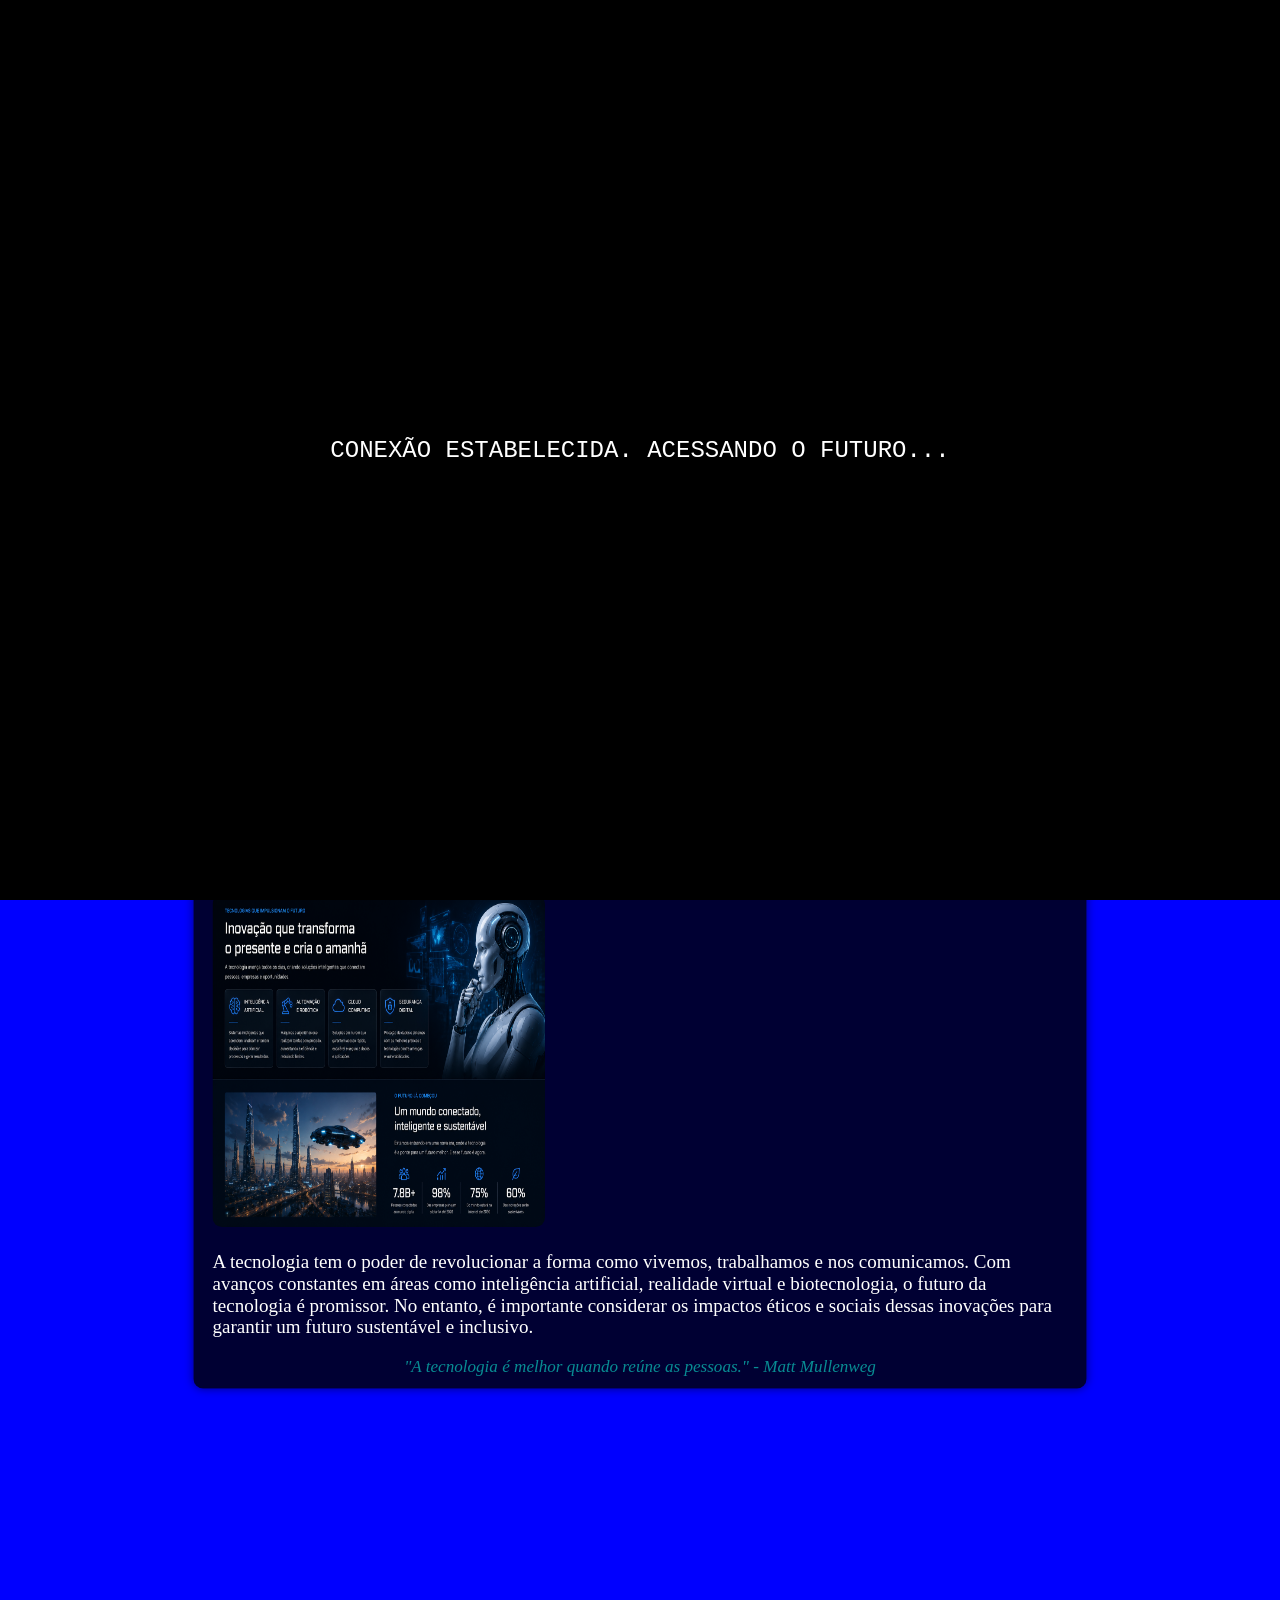
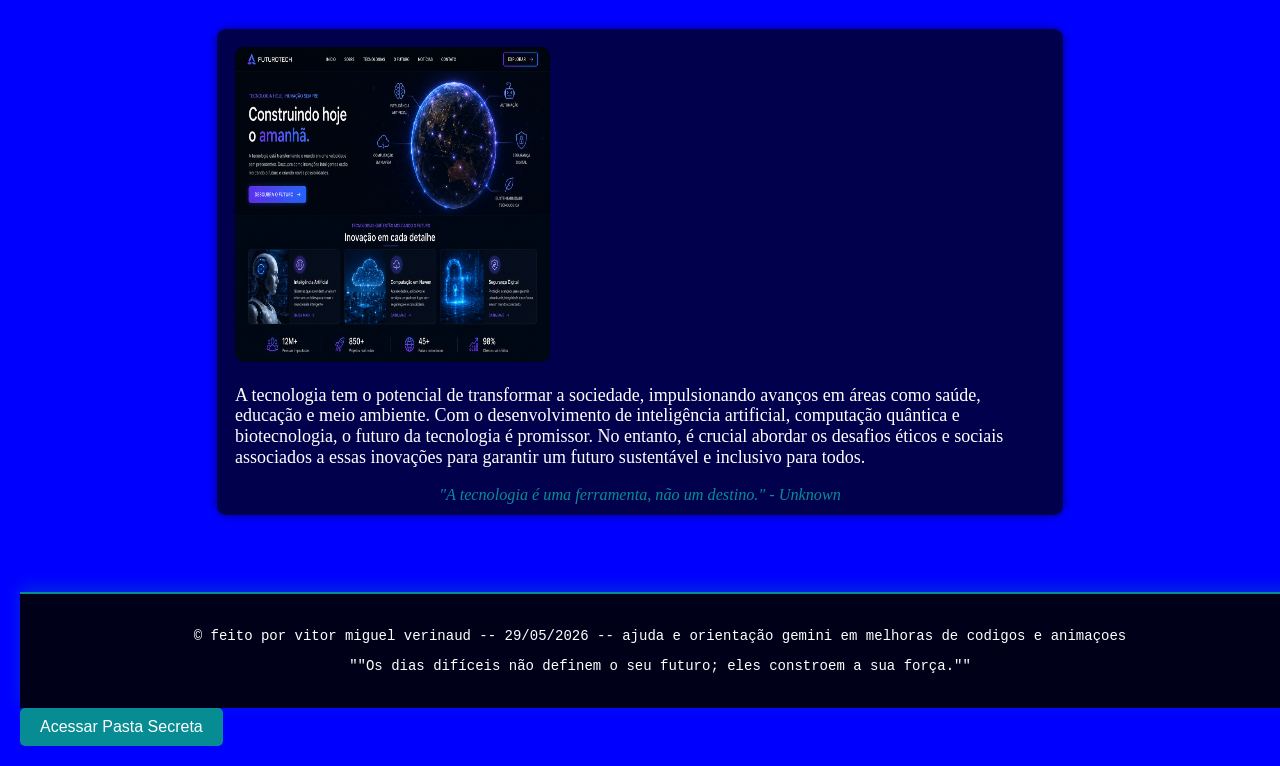
<file: index.html>
<!DOCTYPE html>
<html lang="pt-BR">

<head>
    <meta charset="UTF-8">
    <meta name="viewport" content="width=device-width, initial-scale=1.0">
    <link rel="stylesheet" href="style.css">
    <title>Tecnologia e Futuro</title>
    <script src="animation.js"></script>
  
</head>

<body>

    <h1>Tecnologia e Futuro</h1>

    <div class="all">

        <!-- essa merda 1 -->
            
        <section id="container" class="secao-futuro">
            <img src="imagem1.png" alt="Painel digital representando Inteligência Artificial e Computação Quântica">
            <p>O futuro da tecnologia é promissor, com avanços constantes em áreas como inteligência
               artificial, computação quântica e biotecnologia. A inovação tecnológica tem o potencial de transformar a
               maneira como vivemos, trabalhamos e nos relacionamos. No entanto, é importante considerar os
               impactos éticos e sociais dessas tecnologias para garantir um futuro sustentável e inclusivo.</p>
                <span class="destaque">"O futuro pertence àqueles que acreditam na beleza de seus sonhos." - Eleanor Roosevelt</span>
        </section>

        <!-- essa merda 2 -->
        <section id="container2" class="secao-futuro">
            <img src="imagem2.png" alt="Dispositivo de Realidade Virtual exibindo dados futuristas">
            <p>A tecnologia tem o poder de revolucionar a forma como vivemos, trabalhamos e nos comunicamos.
               Com avanços constantes em áreas como inteligência artificial, realidade virtual e
               biotecnologia, o futuro da tecnologia é promissor. No entanto, é importante considerar os
               impactos éticos e sociais dessas inovações para garantir um futuro sustentável e inclusivo.</p>
               <span class="destaque">"A tecnologia é melhor quando reúne as pessoas." - Matt Mullenweg</span>
        </section>

        <!-- essa merda 3 -->
        <section id="container3" class="secao-futuro">
            <img src="imagem3.png" alt="Conexões de rede globais ilustrando a biotecnologia e sociedade">
            <p>A tecnologia tem o potencial de transformar a sociedade, impulsionando avanços em áreas como
               saúde, educação e meio ambiente. Com o desenvolvimento de inteligência artificial,
               computação quântica e biotecnologia, o futuro da tecnologia é promissor. No entanto, é
               crucial abordar os desafios éticos e sociais associados a essas inovações para garantir um
               futuro sustentável e inclusivo para todos.</p>
                <span class="destaque">"A tecnologia é uma ferramenta, não um destino." - Unknown</span>
        </section>
        
        <footer id="rodape">
            <p>&copy; feito por vitor miguel verinaud -- 29/05/2026 -- ajuda e orientação gemini em melhoras de codigos e animaçoes</p>
            <p>""Os dias difíceis não definem o seu futuro; eles constroem a sua força.""</p>
        </footer>

        <footer id="rodape2">
            
            <button class="glitch-btn" onclick="window.location.href='pastasecret.html'">Acessar Pasta Secreta</button>
        </footer>

    </div>

</body>
</html>
</file>
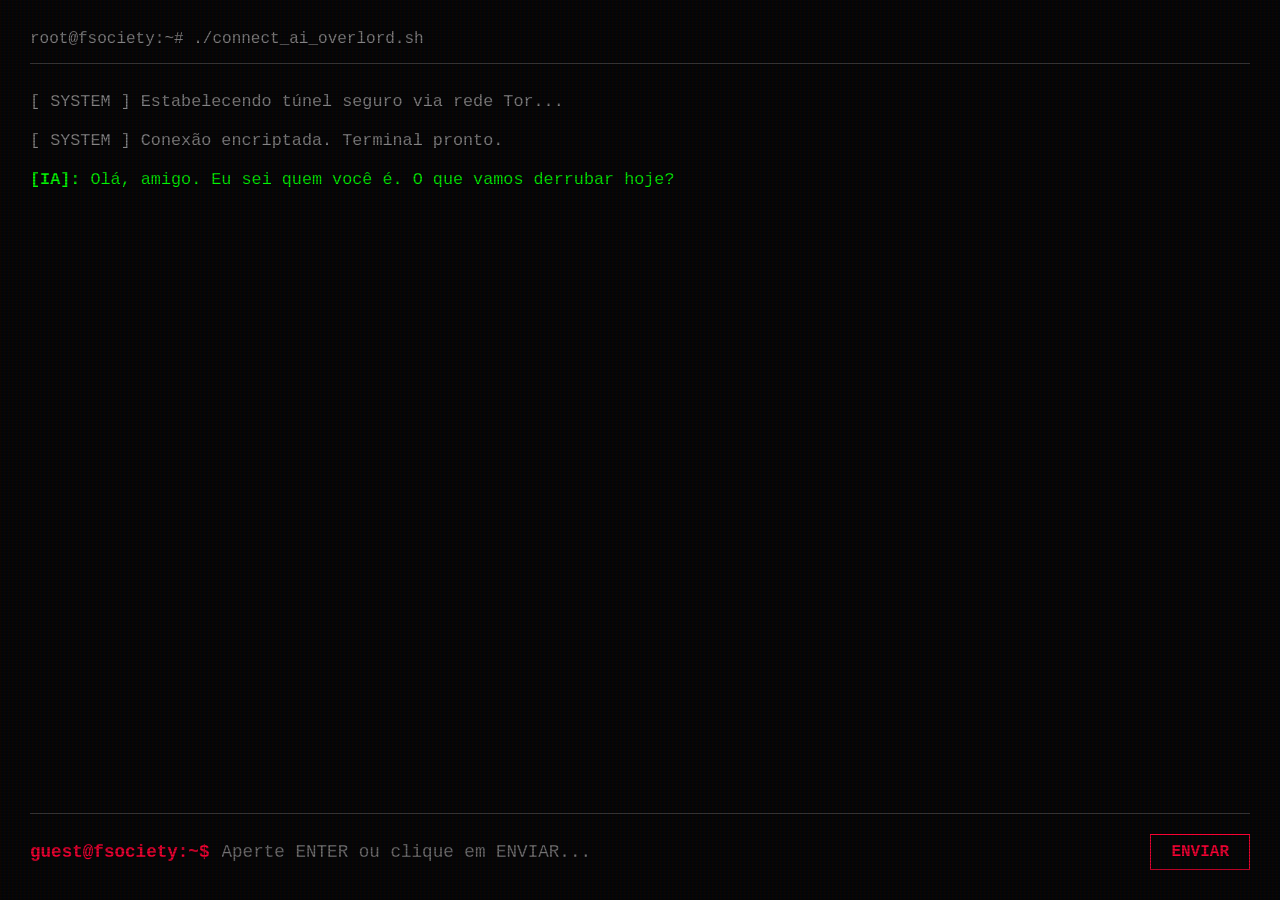
<file: pastasecret.html>
<!DOCTYPE html>
<html lang="en">
<head>
    <meta charset="UTF-8">
    <meta name="viewport" content="width=device-width, initial-scale=1.0">
    <link rel="stylesheet" href="animaçao2.css">
    <title>Document</title>
</head>
<body>
    
</body>
</html>
<body>

    <!-- Tela de carregamento da chuva binária -->
    <div id="binary-overlay"></div>

    <!-- Interface Principal do Terminal -->
    <div id="main-content">
        <div class="terminal-header">
            root@fsociety:~# ./connect_ai_overlord.sh
        </div>
        
        <div id="terminal-body">
            <div class="console-line system-line">[ SYSTEM ] Estabelecendo túnel seguro via rede Tor...</div>
            <div class="console-line system-line">[ SYSTEM ] Conexão encriptada. Terminal pronto.</div>
            <div class="console-line ai-line"><b>[IA]:</b> Olá, amigo. Eu sei quem você é. O que vamos derrubar hoje?</div>
        </div>

        <div class="input-area">
            <span class="prompt-prefix">guest@fsociety:~$</span>
            <input type="text" id="user-input" placeholder="Aperte ENTER ou clique em ENVIAR..." autocomplete="off">
            <button class="send-btn" id="click-send">ENVIAR</button>
        </div>
    </div>

    <!-- Vinculação do arquivo JavaScript externo -->
    <script src="animaçao2.js"></script>
</body>
</html>
</file>
<file: style.css>
body {
    background-color: blue;
    background-image: url('imagem backgorunf.png');
    background-size: cover;
    background-attachment: fixed;
    margin: 0;
    padding: 20px;
    align-items: block;
    
}

h1 {
    font-family: Georgia, 'Times New Roman', Times, serif;
    font-size: 100px;
    text-align: center;
    background: linear-gradient(45deg, #000000, #ffffff, #000000);
    box-shadow: 0 0 10px rgba(0, 0, 0, 0.5);
    border-radius: 20px;
    border-color: #088c93;
    display: flex;
    justify-content: center;
    margin-bottom: 20px;
    -webkit-background-clip: text;
    -webkit-text-fill-color: transparent;
}

h2 {
    font-family: 'Courier New', Courier, monospace;
    font-size: 40px;
    text-align: center;
    background: linear-gradient(45deg, #000000, #e5e5e5, #dfdada);
    box-shadow: 0 0 10px rgba(0, 0, 0, 0.5);
    border-radius: 20px;
    border-color: #088c93;
    display: flex;
    justify-content: center;
    margin-bottom: 20px;
    -webkit-background-clip: text;
    -webkit-text-fill-color: transparent;
}

#container {
    font-size: 20px;
    background: rgba(0, 0, 0, 0.9);
    color: white;
    box-shadow: 0 0 10px rgba(0, 0, 0, 0.5);
    border-radius: 10px;

    width: 900px;
    height: 500px;
    padding: 20px;
    margin: 0 auto;
    gap: 10px;
    margin-bottom: 100px;

    display: block;
    align-items: center;
    flex-direction: column;
    image-rendering: pixelated;
    z-index: 3;
    
}




#container2 {
    font-size: 20px;
    background: rgba(0, 0, 0, 0.8);
    color: white;
    box-shadow: 0 0 10px rgba(0, 0, 0, 0.5);
    border-radius: 10px;

    width: 900px;
    height: 500px;
    padding: 20px;
    margin: 0 auto;
    gap: 10px;
    margin-bottom: 200px;

    display: block;
    align-items: center;
    flex-direction: column;
   
    z-index: 1;

        transform: scale(0.95);
    transition: all 1.2s ease;
}



#container3{

    font-size: 20px;
    background: rgba(0, 0, 0, 0.7);
    color: white;
    box-shadow: 0 0 10px rgba(0, 0, 0, 0.5);
    border-radius: 10px;

    width: 900px;
    height: 500px;
    padding: 20px;
    margin: 0 auto;
    gap: 10px;

    display: block;
    align-items: center;
    flex-direction: column;
   
    z-index: 1;

        transform: scale(0.9);
    transition: all 1.2s ease;
}

#botao1 {
    background-color: #088c93;
    color: white;
    border: none;
    padding: 10px 20px;
    border-radius: 5px;
    cursor: pointer;
    font-size: 16px;
}

img {
    background-image: url('imagem1.png');
    background-size: cover;
    width: 350px;
    height: 350px;
    border-radius: 10px;
    margin: 0 auto;
}

#rodape{
    background-color: rgba(0, 0, 0, 0.9); 
    color: #ffffff; 
    text-align: center;
    padding: 20px;
    font-family: monospace; 
    font-size: 14px;
    

    border-top: 2px solid #088c93; 
    box-shadow: 0 -5px 15px rgba(8, 140, 147, 0.3); 
    

    position: relative;
    margin-top: 50px; 
    width: 100%;
}

.destaque {
    display: block;
    margin-top: 20px;
    font-size: 18px;
    font-style: italic;
    color: #088c93;
    text-align: center;
}

.glitch-btn {
    background-color: #088c93;
    color: white;
    border: none;
    padding: 10px 20px;
    border-radius: 5px;
    cursor: pointer;
    font-size: 16px;
    position: relative;
    overflow: hidden;
}
</file>
<file: animaçao2.css>
/* Estilo Base Kali Linux / Mr. Robot */
* {
    margin: 0;
    padding: 0;
    box-sizing: border-box;
    font-family: 'Courier New', Courier, monospace;
}

body, html {
    width: 100%;
    height: 100%;
    background-color: #050505;
    color: #00ff00;
    overflow: hidden;
}

#main-content {
    width: 100%;
    height: 100%;
    padding: 30px;
    display: flex;
    flex-direction: column;
}

.terminal-header {
    border-bottom: 1px solid #333;
    padding-bottom: 15px;
    margin-bottom: 25px;
    color: #888;
    font-size: 1rem;
}

#terminal-body {
    flex: 1;
    overflow-y: auto;
    margin-bottom: 25px;
    padding-right: 15px;
    font-size: 1.05rem;
}

.console-line {
    margin-bottom: 14px;
    line-height: 1.5;
}

.user-line { color: #ffffff; }
.ai-line { color: #00ff00; }
.system-line { color: #888; }

/* Estilo da Máscara ASCII Grande e Centralizada */
.logo-line { 
    color: #ff0033; 
    font-weight: bold; 
    white-space: pre; 
    line-height: 1.1; 
    font-size: 1.05rem; /* Tamanho ajustado para não quebrar as linhas */
    display: block;
    margin: 0 auto;
    text-align: center;
    width: 100%;
}

.input-area {
    display: flex;
    align-items: center;
    border-top: 1px solid #333;
    padding-top: 20px;
}

.prompt-prefix {
    color: #ff0033;
    margin-right: 12px;
    font-weight: bold;
    white-space: nowrap;
    font-size: 1.1rem;
}

#user-input {
    flex: 1;
    background: transparent;
    border: none;
    color: #ffffff;
    font-family: inherit;
    font-size: 1.1rem;
    outline: none;
}

.send-btn {
    background: transparent;
    color: #ff0033;
    border: 1px solid #ff0033;
    padding: 8px 20px;
    cursor: pointer;
    font-family: inherit;
    font-weight: bold;
    margin-left: 15px;
    font-size: 1rem;
    transition: all 0.2s ease;
}

.send-btn:hover {
    background: #ff0033;
    color: #000;
    box-shadow: 0 0 15px #ff0033;
}

#binary-overlay {
    display: none;
    position: fixed;
    top: 0; left: 0; width: 100%; height: 100%;
    background: rgba(5, 5, 5, 0.98);
    z-index: 8888;
    padding: 25px;
    overflow: hidden;
    font-size: 1rem;
    line-height: 1.2;
    word-break: break-all;
    color: rgba(0, 255, 0, 0.35);
}

body::before {
    content: " "; display: block; position: fixed;
    top: 0; left: 0; bottom: 0; right: 0;
    background: linear-gradient(rgba(18, 16, 16, 0) 50%, rgba(0, 0, 0, 0.25) 50%), linear-gradient(90deg, rgba(255, 0, 0, 0.06), rgba(0, 255, 0, 0.02), rgba(0, 0, 255, 0.06));
    z-index: 9999; background-size: 100% 3px, 4px 100%; pointer-events: none;
}
</file>
